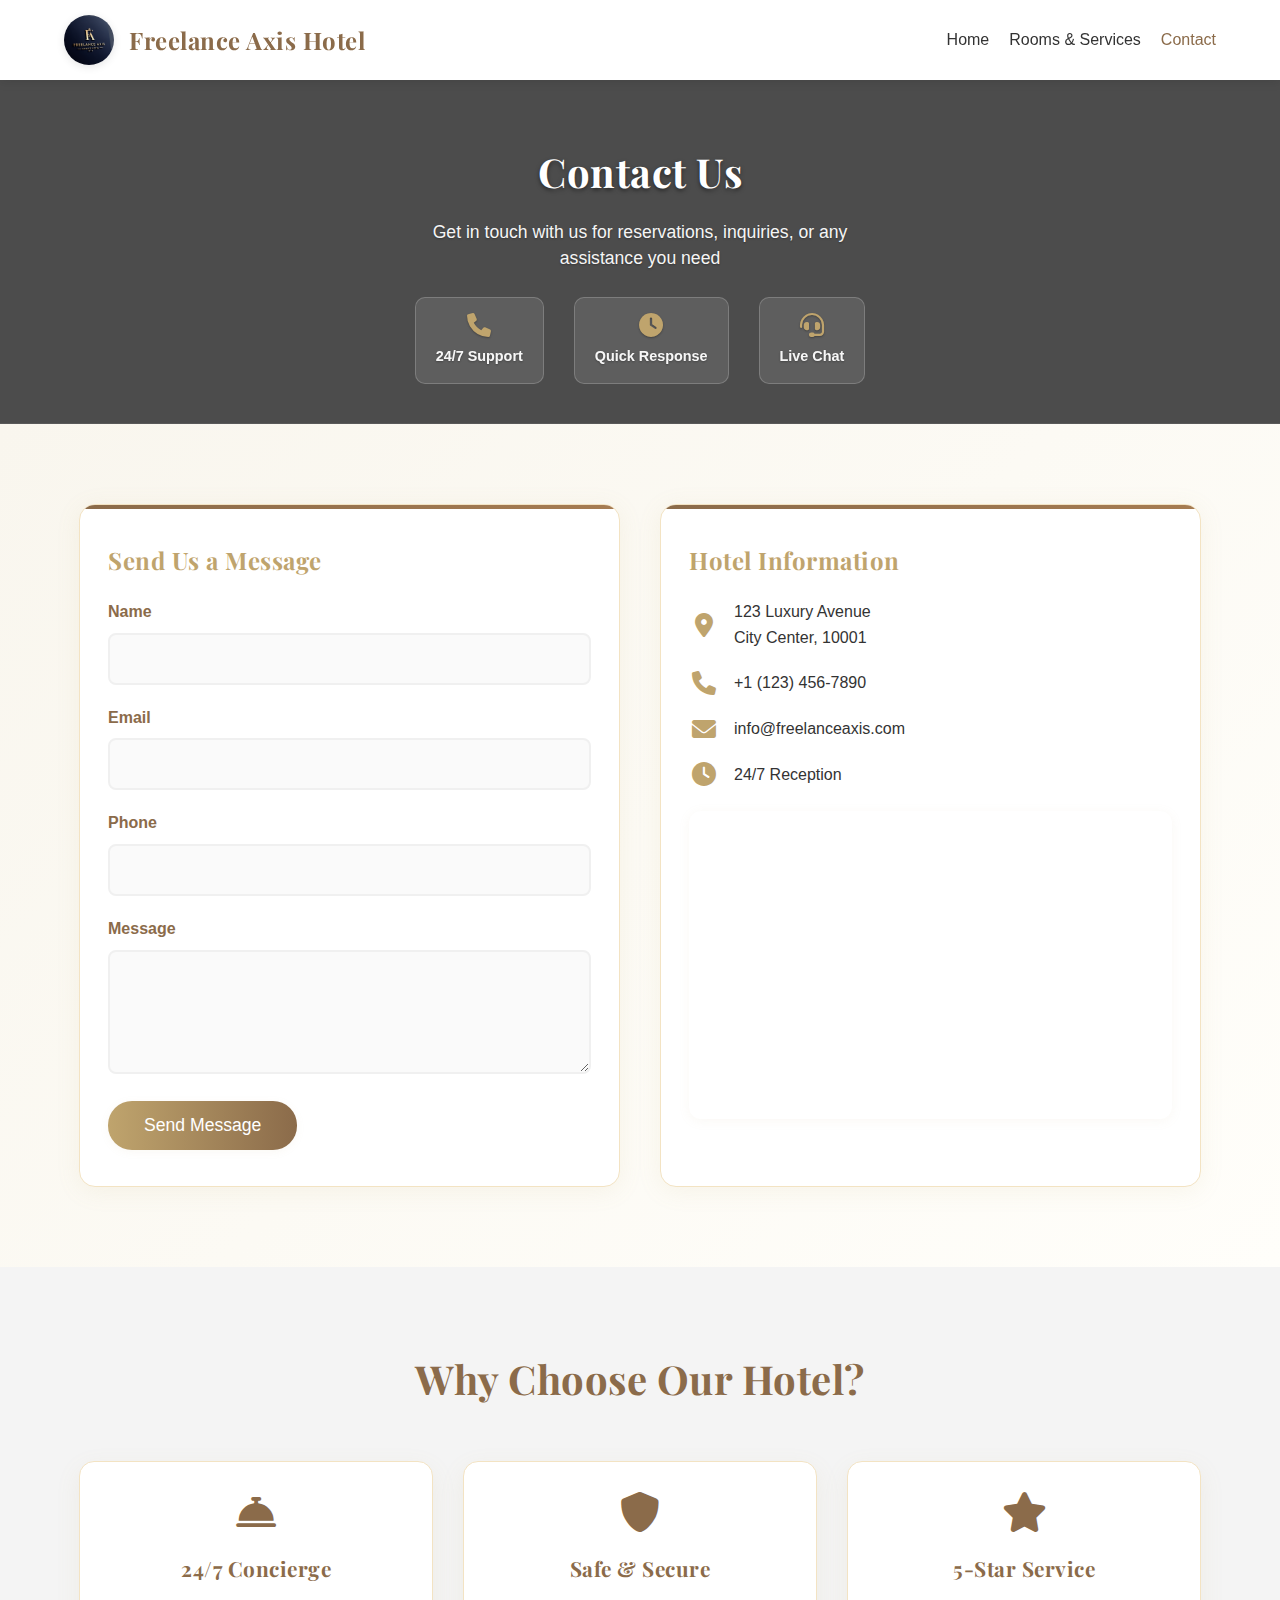
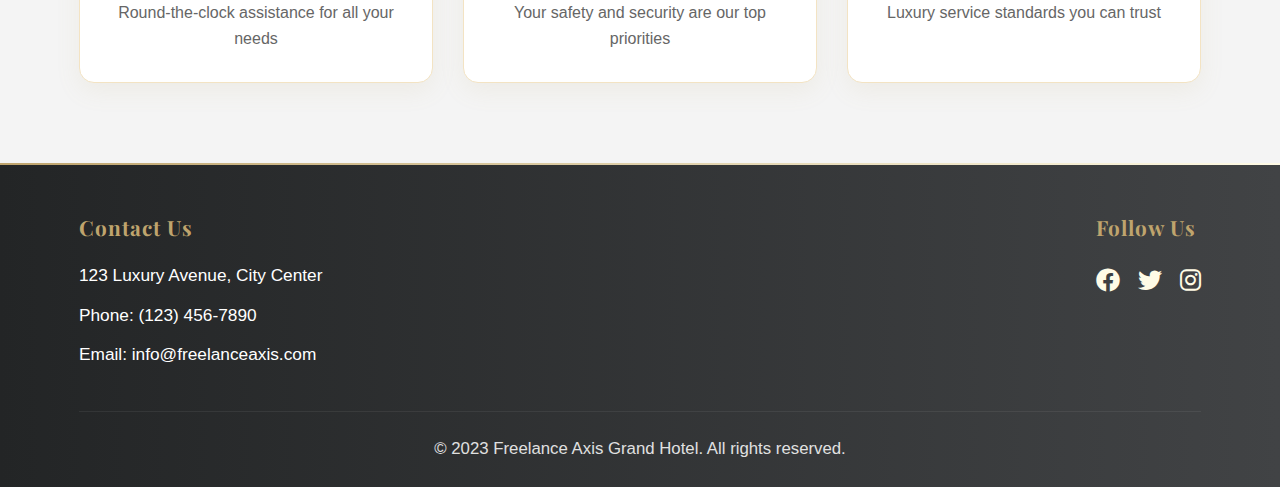
<file: Contact.html>
<!DOCTYPE html>
<html lang="en">

<head>
    <meta charset="UTF-8">
    <meta name="viewport" content="width=device-width, initial-scale=1.0">
    <title>Contact Us | Freelance Axis Grand Hotel</title>
    <link rel="stylesheet" href="style.css">
    <link rel="stylesheet" href="https://cdnjs.cloudflare.com/ajax/libs/font-awesome/6.0.0-beta3/css/all.min.css">
</head>

<body>
    <header>
        <div class="container">
            <div class="logo">
                <img src="images/logo.jpg" alt="Freelance Axis Grand Hotel Logo">
                <span class="logo-text">Freelance Axis Hotel</span>
            </div>
            <nav>
                <ul>
                    <li><a href="index.html">Home</a></li>
                    <li><a href="rooms.html">Rooms & Services</a></li>
                    <li><a href="contact.html" class="active">Contact</a></li>
                </ul>
            </nav>
        </div>
    </header>

    <section class="contact-header">
        <div class="container">
            <h1>Contact Us</h1>
            <p>Get in touch with us for reservations, inquiries, or any assistance you need</p>
            <div class="contact-stats">
                <div class="stat-item">
                    <i class="fas fa-phone"></i>
                    <span>24/7 Support</span>
                </div>
                <div class="stat-item">
                    <i class="fas fa-clock"></i>
                    <span>Quick Response</span>
                </div>
                <div class="stat-item">
                    <i class="fas fa-headset"></i>
                    <span>Live Chat</span>
                </div>
            </div>
        </div>
    </section>

    <section class="contact">
        <div class="container">
            <div class="contact-grid">
                <div class="contact-form" style="box-shadow:0 4px 24px rgba(191,164,109,0.10);border-radius:16px;background:#fff;padding:36px 28px;">
                    <h2 style="color:#bfa46d;">Send Us a Message</h2>
                    <form>
                        <div class="form-group">
                            <label for="name">Name</label>
                            <input type="text" id="name" name="name" required style="border-radius:8px;">
                        </div>
                        <div class="form-group">
                            <label for="email">Email</label>
                            <input type="email" id="email" name="email" required style="border-radius:8px;">
                        </div>
                        <div class="form-group">
                            <label for="phone">Phone</label>
                            <input type="tel" id="phone" name="phone" style="border-radius:8px;">
                        </div>
                        <div class="form-group">
                            <label for="message">Message</label>
                            <textarea id="message" name="message" rows="5" required style="border-radius:8px;"></textarea>
                        </div>
                        <button type="submit" class="btn" style="background:linear-gradient(90deg,#bfa46d 0%,#8B6B4A 100%);border-radius:24px;font-size:1.1rem;">Send Message</button>
                    </form>
                </div>
                <div class="contact-info" style="box-shadow:0 4px 24px rgba(191,164,109,0.10);border-radius:16px;background:#fff;padding:36px 28px;">
                    <h2 style="color:#bfa46d;">Hotel Information</h2>
                    <div class="info-item"><i class="fas fa-map-marker-alt" style="color:#bfa46d;"></i>
                        <p>123 Luxury Avenue<br>City Center, 10001</p>
                    </div>
                    <div class="info-item"><i class="fas fa-phone" style="color:#bfa46d;"></i>
                        <p>+1 (123) 456-7890</p>
                    </div>
                    <div class="info-item"><i class="fas fa-envelope" style="color:#bfa46d;"></i>
                        <p>info@freelanceaxis.com</p>
                    </div>
                    <div class="info-item"><i class="fas fa-clock" style="color:#bfa46d;"></i>
                        <p>24/7 Reception</p>
                    </div>
                    <div class="map-container" style="border-radius:12px;box-shadow:0 2px 12px rgba(191,164,109,0.08);margin-top:24px;overflow:hidden;">
                        <iframe src="https://www.google.com/maps/embed?pb=!1m18!1m12!1m3!1d3022.215373510287!2d-73.9878449241646!3d40.74844097138979!2m3!1f0!2f0!3f0!3m2!1i1024!2i768!4f13.1!3m3!1m2!1s0x89c259a9b3117469%3A0xd134e199a405a163!2sEmpire%20State%20Building!5e0!3m2!1sen!2sus!4v1689876423583!5m2!1sen!2sus"
                            width="100%" height="300" style="border:0;" allowfullscreen="" loading="lazy" referrerpolicy="no-referrer-when-downgrade"></iframe>
                    </div>
                </div>
            </div>
        </div>
    </section>

    <section class="contact-features">
        <div class="container">
            <h2>Why Choose Our Hotel?</h2>
            <div class="features-grid">
                <div class="feature-item">
                    <i class="fas fa-concierge-bell"></i>
                    <h3>24/7 Concierge</h3>
                    <p>Round-the-clock assistance for all your needs</p>
                </div>
                <div class="feature-item">
                    <i class="fas fa-shield-alt"></i>
                    <h3>Safe & Secure</h3>
                    <p>Your safety and security are our top priorities</p>
                </div>
                <div class="feature-item">
                    <i class="fas fa-star"></i>
                    <h3>5-Star Service</h3>
                    <p>Luxury service standards you can trust</p>
                </div>
            </div>
        </div>
    </section>

    <footer>
        <div class="container">
            <div class="footer-content">
                <div class="footer-section">
                    <h3>Contact Us</h3>
                    <p>123 Luxury Avenue, City Center</p>
                    <p>Phone: (123) 456-7890</p>
                    <p>Email: info@freelanceaxis.com</p>
                </div>
                <div class="footer-section">
                    <h3>Follow Us</h3>
                    <div class="social-icons">
                        <a href="#"><i class="fab fa-facebook"></i></a>
                        <a href="#"><i class="fab fa-twitter"></i></a>
                        <a href="#"><i class="fab fa-instagram"></i></a>
                    </div>
                </div>
            </div>
            <div class="copyright">
                <p>&copy; 2023 Freelance Axis Grand Hotel. All rights reserved.</p>
            </div>
        </div>
    </footer>
</body>

</html>
</file>
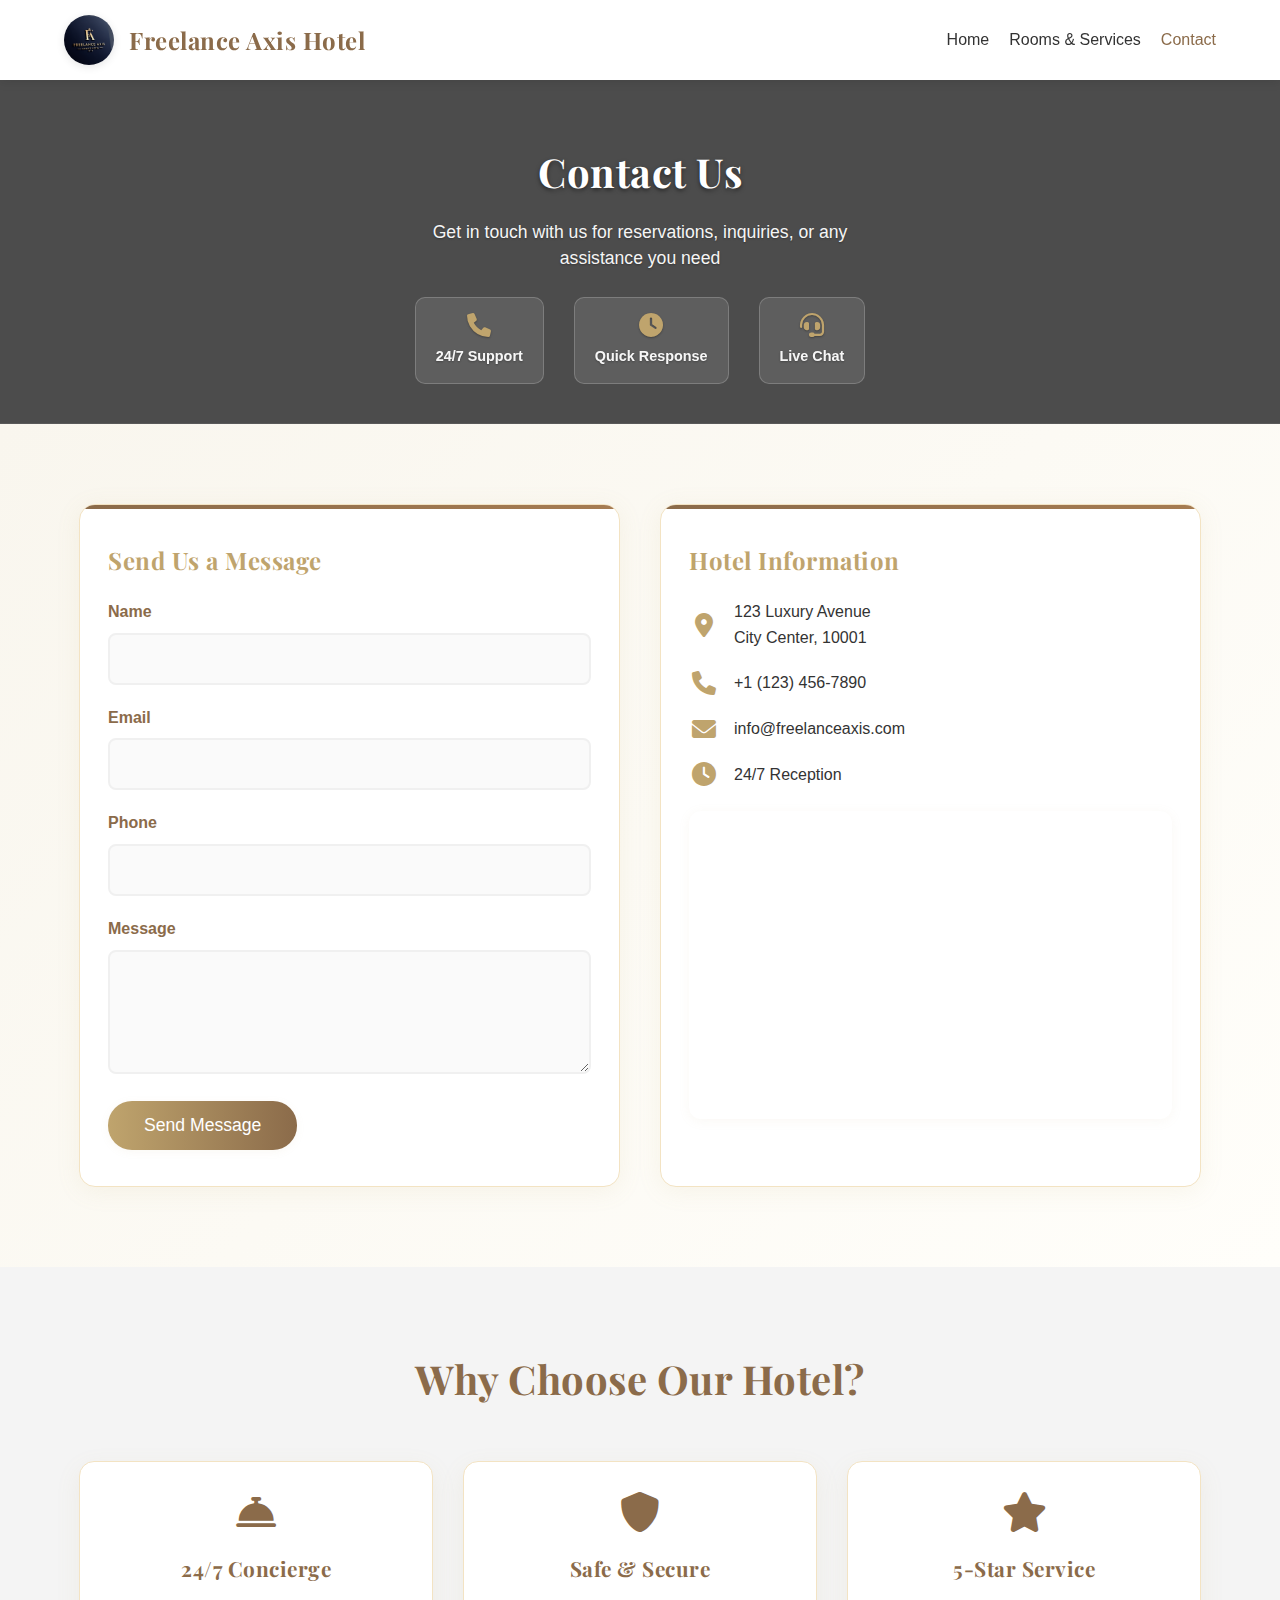
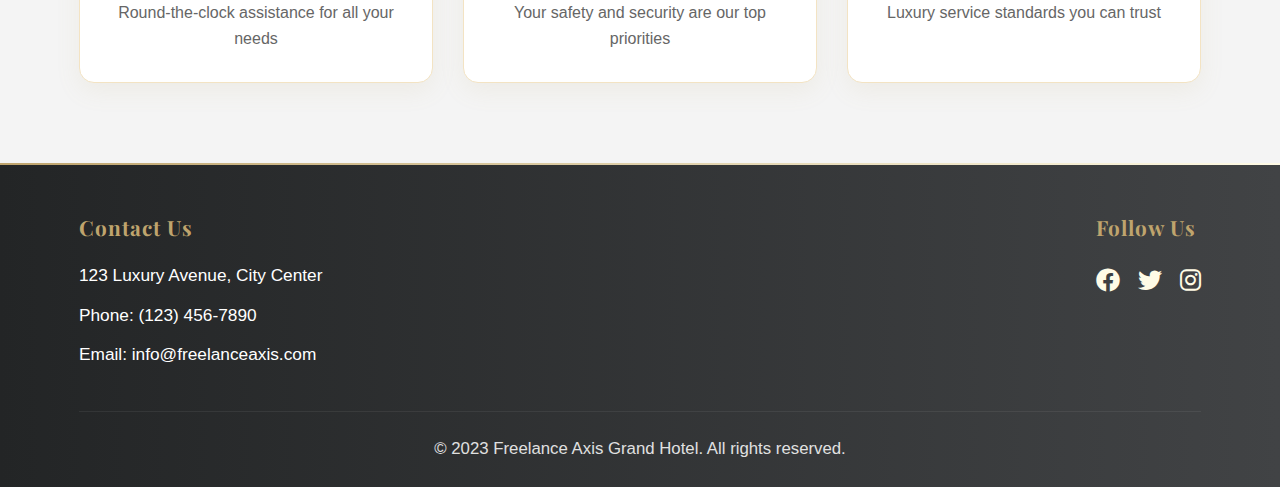
<file: contact.html>
<!DOCTYPE html>
<html lang="en">

<head>
    <meta charset="UTF-8">
    <meta name="viewport" content="width=device-width, initial-scale=1.0">
    <title>Contact Us | Freelance Axis Grand Hotel</title>
    <link rel="stylesheet" href="style.css">
    <link rel="stylesheet" href="https://cdnjs.cloudflare.com/ajax/libs/font-awesome/6.0.0-beta3/css/all.min.css">
</head>

<body>
    <header>
        <div class="container">
            <div class="logo">
                <img src="images/logo.jpg" alt="Freelance Axis Grand Hotel Logo">
                <span class="logo-text">Freelance Axis Hotel</span>
            </div>
            <nav>
                <ul>
                    <li><a href="index.html">Home</a></li>
                    <li><a href="rooms.html">Rooms & Services</a></li>
                    <li><a href="contact.html" class="active">Contact</a></li>
                </ul>
            </nav>
        </div>
    </header>

    <section class="contact-header">
        <div class="container">
            <h1>Contact Us</h1>
            <p>Get in touch with us for reservations, inquiries, or any assistance you need</p>
            <div class="contact-stats">
                <div class="stat-item">
                    <i class="fas fa-phone"></i>
                    <span>24/7 Support</span>
                </div>
                <div class="stat-item">
                    <i class="fas fa-clock"></i>
                    <span>Quick Response</span>
                </div>
                <div class="stat-item">
                    <i class="fas fa-headset"></i>
                    <span>Live Chat</span>
                </div>
            </div>
        </div>
    </section>

    <section class="contact">
        <div class="container">
            <div class="contact-grid">
                <div class="contact-form" style="box-shadow:0 4px 24px rgba(191,164,109,0.10);border-radius:16px;background:#fff;padding:36px 28px;">
                    <h2 style="color:#bfa46d;">Send Us a Message</h2>
                    <form>
                        <div class="form-group">
                            <label for="name">Name</label>
                            <input type="text" id="name" name="name" required style="border-radius:8px;">
                        </div>
                        <div class="form-group">
                            <label for="email">Email</label>
                            <input type="email" id="email" name="email" required style="border-radius:8px;">
                        </div>
                        <div class="form-group">
                            <label for="phone">Phone</label>
                            <input type="tel" id="phone" name="phone" style="border-radius:8px;">
                        </div>
                        <div class="form-group">
                            <label for="message">Message</label>
                            <textarea id="message" name="message" rows="5" required style="border-radius:8px;"></textarea>
                        </div>
                        <button type="submit" class="btn" style="background:linear-gradient(90deg,#bfa46d 0%,#8B6B4A 100%);border-radius:24px;font-size:1.1rem;">Send Message</button>
                    </form>
                </div>
                <div class="contact-info" style="box-shadow:0 4px 24px rgba(191,164,109,0.10);border-radius:16px;background:#fff;padding:36px 28px;">
                    <h2 style="color:#bfa46d;">Hotel Information</h2>
                    <div class="info-item"><i class="fas fa-map-marker-alt" style="color:#bfa46d;"></i>
                        <p>123 Luxury Avenue<br>City Center, 10001</p>
                    </div>
                    <div class="info-item"><i class="fas fa-phone" style="color:#bfa46d;"></i>
                        <p>+1 (123) 456-7890</p>
                    </div>
                    <div class="info-item"><i class="fas fa-envelope" style="color:#bfa46d;"></i>
                        <p>info@freelanceaxis.com</p>
                    </div>
                    <div class="info-item"><i class="fas fa-clock" style="color:#bfa46d;"></i>
                        <p>24/7 Reception</p>
                    </div>
                    <div class="map-container" style="border-radius:12px;box-shadow:0 2px 12px rgba(191,164,109,0.08);margin-top:24px;overflow:hidden;">
                        <iframe src="https://www.google.com/maps/embed?pb=!1m18!1m12!1m3!1d3022.215373510287!2d-73.9878449241646!3d40.74844097138979!2m3!1f0!2f0!3f0!3m2!1i1024!2i768!4f13.1!3m3!1m2!1s0x89c259a9b3117469%3A0xd134e199a405a163!2sEmpire%20State%20Building!5e0!3m2!1sen!2sus!4v1689876423583!5m2!1sen!2sus"
                            width="100%" height="300" style="border:0;" allowfullscreen="" loading="lazy" referrerpolicy="no-referrer-when-downgrade"></iframe>
                    </div>
                </div>
            </div>
        </div>
    </section>

    <section class="contact-features">
        <div class="container">
            <h2>Why Choose Our Hotel?</h2>
            <div class="features-grid">
                <div class="feature-item">
                    <i class="fas fa-concierge-bell"></i>
                    <h3>24/7 Concierge</h3>
                    <p>Round-the-clock assistance for all your needs</p>
                </div>
                <div class="feature-item">
                    <i class="fas fa-shield-alt"></i>
                    <h3>Safe & Secure</h3>
                    <p>Your safety and security are our top priorities</p>
                </div>
                <div class="feature-item">
                    <i class="fas fa-star"></i>
                    <h3>5-Star Service</h3>
                    <p>Luxury service standards you can trust</p>
                </div>
            </div>
        </div>
    </section>

    <footer>
        <div class="container">
            <div class="footer-content">
                <div class="footer-section">
                    <h3>Contact Us</h3>
                    <p>123 Luxury Avenue, City Center</p>
                    <p>Phone: (123) 456-7890</p>
                    <p>Email: info@freelanceaxis.com</p>
                </div>
                <div class="footer-section">
                    <h3>Follow Us</h3>
                    <div class="social-icons">
                        <a href="#"><i class="fab fa-facebook"></i></a>
                        <a href="#"><i class="fab fa-twitter"></i></a>
                        <a href="#"><i class="fab fa-instagram"></i></a>
                    </div>
                </div>
            </div>
            <div class="copyright">
                <p>&copy; 2023 Freelance Axis Grand Hotel. All rights reserved.</p>
            </div>
        </div>
    </footer>
</body>

</html>
</file>
<file: style.css>
@import url('https://fonts.googleapis.com/css2?family=Playfair+Display:wght@700&display=swap');

/* Global Styles */

:root {
    --primary-color: #8B6B4A;
    --secondary-color: #333;
    --light-color: #f4f4f4;
    --dark-color: #222;
    --accent-color: #A67C52;
}

* {
    margin: 0;
    padding: 0;
    box-sizing: border-box;
}

body {
    font-family: 'Arial', sans-serif;
    line-height: 1.6;
    color: var(--secondary-color);
}

h1,
h2,
h3 {
    font-family: 'Playfair Display', serif;
    font-weight: 700;
    letter-spacing: 0.5px;
}

.container {
    width: 90%;
    max-width: 1200px;
    margin: 0 auto;
    padding: 0 15px;
}

.btn {
    display: inline-block;
    background: linear-gradient(90deg, #bfa46d 0%, #8B6B4A 100%);
    color: white;
    padding: 14px 36px;
    text-decoration: none;
    border-radius: 24px;
    font-size: 1.15rem;
    font-weight: 500;
    box-shadow: 0 2px 8px rgba(191, 164, 109, 0.08);
    border: none;
    transition: background 0.3s, color 0.3s, box-shadow 0.3s;
}

.btn:hover {
    background: linear-gradient(90deg, #8B6B4A 0%, #bfa46d 100%);
    color: #fffbe6;
    box-shadow: 0 4px 16px rgba(191, 164, 109, 0.18);
}

.btn-primary {
    background: linear-gradient(90deg, #bfa46d 0%, #8B6B4A 100%);
}

.btn-secondary {
    background: transparent;
    color: var(--primary-color);
    border: 2px solid var(--primary-color);
}

.btn-secondary:hover {
    background: var(--primary-color);
    color: white;
}

img {
    max-width: 100%;
    height: auto;
}


/* Header Styles */

header {
    background: white;
    box-shadow: 0 2px 10px rgba(0, 0, 0, 0.1);
    position: fixed;
    width: 100%;
    top: 0;
    z-index: 1000;
}

header .container {
    display: flex;
    justify-content: space-between;
    align-items: center;
    padding: 15px 0;
}

.logo {
    display: flex;
    align-items: center;
    gap: 15px;
}

.logo img {
    height: 50px;
    width: 50px;
    border-radius: 50%;
    object-fit: cover;
    transition: transform 0.3s ease;
    box-shadow: 0 2px 8px rgba(0, 0, 0, 0.1);
}

.logo img:hover {
    transform: scale(1.08);
    box-shadow: 0 4px 12px rgba(0, 0, 0, 0.15);
}

.logo-text {
    font-family: 'Playfair Display', serif;
    font-size: 1.5rem;
    font-weight: 700;
    color: var(--primary-color);
    letter-spacing: 0.5px;
}

nav ul {
    display: flex;
    list-style: none;
}

nav ul li {
    margin-left: 20px;
}

nav ul li a {
    text-decoration: none;
    color: var(--secondary-color);
    font-weight: 500;
    transition: color 0.3s;
}

nav ul li a:hover,
nav ul li a.active {
    color: var(--primary-color);
}


/* Banner Styles */

.banner {
    background: linear-gradient(rgba(0, 0, 0, 0.5), rgba(0, 0, 0, 0.5)), url('https://images.unsplash.com/photo-1651376589881-0e5a7eb15ae4?q=80&w=1170&auto=format&fit=crop&ixlib=rb-4.1.0&ixid=M3wxMjA3fDB8MHxwaG90by1wYWdlfHx8fGVufDB8fHx8fA%3D%3D');
    background-size: cover;
    background-position: center;
    height: 80vh;
    display: flex;
    align-items: center;
    text-align: center;
    color: white;
    margin-top: 80px;
}

.banner h1 {
    font-size: 3rem;
    margin-bottom: 20px;
}


/* Welcome Section */

.welcome {
    position: relative;
    padding: 70px 0 50px 0;
    text-align: center;
    background: linear-gradient(135deg, #fffefa 0%, #f9f6ee 100%);
    border-radius: 0;
    margin-top: -40px;
    box-shadow: 0 4px 32px rgba(191, 164, 109, 0.08);
    overflow: hidden;
}

.welcome::before {
    display: none;
}

.welcome .container {
    position: relative;
    z-index: 1;
}

.welcome h2 {
    font-size: 2.5rem;
    margin-bottom: 20px;
    color: var(--primary-color);
}


/* Highlights Section */

.highlights {
    padding: 60px 0;
    background: var(--light-color);
    margin-bottom: 48px;
}

.highlights h2 {
    text-align: center;
    margin-bottom: 40px;
    font-size: 2.5rem;
    color: var(--primary-color);
}

.highlight-grid {
    display: grid;
    grid-template-columns: repeat(auto-fit, minmax(300px, 1fr));
    gap: 30px;
}

.highlight-item {
    background: #fff;
    padding: 32px 20px 36px 20px;
    border-radius: 18px;
    box-shadow: 0 8px 32px rgba(191, 164, 109, 0.10);
    border: 2px solid #f3e3c3;
    text-align: center;
    transition: transform 0.3s, box-shadow 0.3s, border-color 0.3s;
    position: relative;
}

.highlight-item:hover {
    transform: translateY(-12px) scale(1.04);
    box-shadow: 0 16px 40px rgba(191, 164, 109, 0.18);
    border-color: #bfa46d;
}

.highlight-item img {
    border-radius: 12px;
    margin-bottom: 18px;
    width: 100%;
    max-width: 320px;
    height: 180px;
    object-fit: cover;
    box-shadow: 0 2px 12px rgba(191, 164, 109, 0.08);
}

.highlight-item h3 {
    color: #bfa46d;
    margin-bottom: 8px;
    font-size: 1.35rem;
    font-weight: 700;
    letter-spacing: 0.5px;
    display: flex;
    align-items: center;
    justify-content: center;
    gap: 8px;
}

.highlight-divider {
    width: 40px;
    height: 3px;
    background: linear-gradient(90deg, #bfa46d 0%, #fffbe6 100%);
    border-radius: 2px;
    margin: 0 auto 16px auto;
}

.highlight-item p {
    font-size: 1.08rem;
    color: #444;
    margin-top: 0;
}


/* Page Header */

.page-header {
    background: linear-gradient(rgba(0, 0, 0, 0.6), rgba(0, 0, 0, 0.6)), url('https://wallpapercave.com/wp/wp10535542.jpg');
    background-size: cover;
    background-position: center;
    color: white;
    text-align: center;
    padding: 120px 0 80px 0;
    margin-top: 80px;
}

.page-header h1 {
    font-size: 3rem;
    margin-bottom: 15px;
}

.page-header p {
    font-size: 1.2rem;
    opacity: 0.9;
    max-width: 600px;
    margin: 0 auto;
}


/* Rooms Section */

.rooms {
    padding: 80px 0;
}

.rooms h2 {
    text-align: center;
    margin-bottom: 50px;
    font-size: 2.5rem;
    color: var(--primary-color);
}

.room-grid {
    display: grid;
    grid-template-columns: repeat(auto-fit, minmax(350px, 1fr));
    gap: 40px;
    align-items: stretch;
}

.room-card {
    background: white;
    border-radius: 20px;
    overflow: hidden;
    box-shadow: 0 10px 30px rgba(0, 0, 0, 0.1);
    transition: transform 0.3s, box-shadow 0.3s;
    display: flex;
    flex-direction: column;
    height: 100%;
}

.room-card:hover {
    transform: translateY(-10px);
    box-shadow: 0 20px 40px rgba(0, 0, 0, 0.15);
}

.room-card img {
    width: 100%;
    height: 250px;
    object-fit: cover;
}

.room-card h3 {
    padding: 25px 25px 15px 25px;
    font-size: 1.5rem;
    color: var(--primary-color);
}

.room-price {
    padding: 0 25px 20px 25px;
    display: flex;
    align-items: baseline;
    gap: 8px;
}

.room-price .price {
    font-size: 2rem;
    font-weight: bold;
    color: var(--primary-color);
    font-family: 'Playfair Display', serif;
}

.room-price .per-night {
    color: #666;
    font-size: 0.9rem;
}

.room-card ul {
    list-style: none;
    padding: 0 25px 25px 25px;
    flex-grow: 1;
}

.room-card ul li {
    margin-bottom: 8px;
    display: flex;
    align-items: center;
    gap: 10px;
}

.room-card ul li i {
    color: var(--primary-color);
    width: 16px;
}

.room-card .btn {
    margin: 0 25px 25px 25px;
    width: calc(100% - 50px);
    text-align: center;
    margin-top: auto;
}


/* Services Section */

.services {
    padding: 60px 0;
    background: var(--light-color);
}

.services h2 {
    text-align: center;
    margin-bottom: 40px;
    font-size: 2.5rem;
    color: var(--primary-color);
}

.service-grid {
    display: grid;
    grid-template-columns: repeat(auto-fit, minmax(250px, 1fr));
    gap: 30px;
}

.service-item {
    background: white;
    padding: 30px;
    border-radius: 8px;
    box-shadow: 0 5px 15px rgba(0, 0, 0, 0.1);
    text-align: center;
    transition: transform 0.3s;
}

.service-item:hover {
    transform: translateY(-10px);
}

.service-item i {
    font-size: 2.5rem;
    color: var(--primary-color);
    margin-bottom: 15px;
}

.service-item h3 {
    margin-bottom: 10px;
}


/* Amenities Detail Section */

.amenities-detail {
    padding: 80px 0;
    background: linear-gradient(135deg, #fffefa 0%, #f9f6ee 100%);
}

.amenities-detail h2 {
    text-align: center;
    margin-bottom: 50px;
    font-size: 2.5rem;
    color: var(--primary-color);
}

.amenities-grid {
    display: grid;
    grid-template-columns: repeat(auto-fit, minmax(280px, 1fr));
    gap: 30px;
}

.amenity-category {
    background: white;
    padding: 30px;
    border-radius: 15px;
    box-shadow: 0 8px 25px rgba(191, 164, 109, 0.1);
    border: 1px solid #f3e3c3;
}

.amenity-category h3 {
    color: var(--primary-color);
    margin-bottom: 20px;
    display: flex;
    align-items: center;
    gap: 10px;
    font-size: 1.3rem;
}

.amenity-category h3 i {
    color: var(--accent-color);
}

.amenity-category ul {
    list-style: none;
}

.amenity-category ul li {
    padding: 8px 0;
    border-bottom: 1px solid #f0f0f0;
    position: relative;
    padding-left: 20px;
}

.amenity-category ul li:before {
    content: "✓";
    position: absolute;
    left: 0;
    color: var(--primary-color);
    font-weight: bold;
}

.amenity-category ul li:last-child {
    border-bottom: none;
}


/* Testimonials Section */

.testimonials {
    padding: 80px 0;
    background: var(--light-color);
}

.testimonials h2 {
    text-align: center;
    margin-bottom: 50px;
    font-size: 2.5rem;
    color: var(--primary-color);
}

.testimonial-grid {
    display: grid;
    grid-template-columns: repeat(auto-fit, minmax(300px, 1fr));
    gap: 30px;
}

.testimonial-card {
    background: white;
    padding: 30px;
    border-radius: 15px;
    box-shadow: 0 8px 25px rgba(0, 0, 0, 0.1);
    border-left: 4px solid var(--primary-color);
}

.stars {
    margin-bottom: 15px;
}

.stars i {
    color: #ffd700;
    margin-right: 2px;
}

.testimonial-card p {
    font-style: italic;
    margin-bottom: 20px;
    line-height: 1.6;
    color: #555;
}

.guest-info {
    display: flex;
    flex-direction: column;
    gap: 5px;
}

.guest-info strong {
    color: var(--primary-color);
    font-size: 1.1rem;
}

.guest-info span {
    color: #666;
    font-size: 0.9rem;
}


/* Booking CTA Section */

.booking-cta {
    padding: 80px 0;
    background: linear-gradient(135deg, var(--primary-color) 0%, var(--accent-color) 100%);
    color: white;
    text-align: center;
}

.booking-content h2 {
    font-size: 2.5rem;
    margin-bottom: 20px;
    color: white;
}

.booking-content p {
    font-size: 1.2rem;
    margin-bottom: 40px;
    opacity: 0.9;
    max-width: 600px;
    margin-left: auto;
    margin-right: auto;
}

.booking-buttons {
    display: flex;
    gap: 20px;
    justify-content: center;
    flex-wrap: wrap;
}

.booking-buttons .btn {
    min-width: 150px;
}

.booking-buttons .btn-secondary {
    background: transparent;
    color: white;
    border: 2px solid white;
}

.booking-buttons .btn-secondary:hover {
    background: white;
    color: var(--primary-color);
}


/* Contact Header */

.contact-header {
    background: linear-gradient(rgba(0, 0, 0, 0.7), rgba(0, 0, 0, 0.7)), url('https://images.unsplash.com/photo-1566073771259-6a8506099945?q=80&w=1170&auto=format&fit=crop&ixlib=rb-4.1.0&ixid=M3wxMjA3fDB8MHxwaG90by1wYWdlfHx8fGVufDB8fHx8fA%3D%3D');
    background-size: cover;
    background-position: center;
    color: white;
    text-align: center;
    padding: 60px 0 40px 0;
    margin-top: 80px;
    position: relative;
}

.contact-header h1 {
    font-size: 2.5rem;
    margin-bottom: 15px;
    text-shadow: 0 2px 4px rgba(0, 0, 0, 0.5);
    font-weight: 700;
}

.contact-header p {
    font-size: 1.1rem;
    opacity: 0.95;
    max-width: 500px;
    margin: 0 auto 25px;
    text-shadow: 0 1px 2px rgba(0, 0, 0, 0.3);
    line-height: 1.5;
}

.contact-stats {
    display: flex;
    justify-content: center;
    gap: 30px;
    flex-wrap: wrap;
    margin-top: 15px;
}

.stat-item {
    display: flex;
    flex-direction: column;
    align-items: center;
    gap: 8px;
    background: rgba(255, 255, 255, 0.1);
    padding: 15px 20px;
    border-radius: 10px;
    backdrop-filter: blur(10px);
    border: 1px solid rgba(255, 255, 255, 0.2);
    transition: transform 0.3s, background 0.3s;
}

.stat-item:hover {
    transform: translateY(-5px);
    background: rgba(255, 255, 255, 0.15);
}

.stat-item i {
    font-size: 1.5rem;
    color: #bfa46d;
    text-shadow: 0 1px 2px rgba(0, 0, 0, 0.3);
}

.stat-item span {
    font-size: 0.9rem;
    font-weight: 600;
    opacity: 0.95;
    text-shadow: 0 1px 2px rgba(0, 0, 0, 0.3);
}


/* Contact Features */

.contact-features {
    padding: 80px 0;
    background: var(--light-color);
}

.contact-features h2 {
    text-align: center;
    margin-bottom: 50px;
    font-size: 2.5rem;
    color: var(--primary-color);
}

.features-grid {
    display: grid;
    grid-template-columns: repeat(auto-fit, minmax(250px, 1fr));
    gap: 30px;
}

.feature-item {
    background: white;
    padding: 30px;
    border-radius: 15px;
    text-align: center;
    box-shadow: 0 8px 25px rgba(191, 164, 109, 0.1);
    border: 1px solid #f3e3c3;
    transition: transform 0.3s, box-shadow 0.3s;
}

.feature-item:hover {
    transform: translateY(-5px);
    box-shadow: 0 15px 35px rgba(191, 164, 109, 0.15);
}

.feature-item i {
    font-size: 2.5rem;
    color: var(--primary-color);
    margin-bottom: 20px;
}

.feature-item h3 {
    font-size: 1.3rem;
    margin-bottom: 15px;
    color: var(--primary-color);
}

.feature-item p {
    color: #666;
    line-height: 1.6;
}


/* Contact Section */

.contact {
    padding: 80px 0;
    background: linear-gradient(135deg, #f9f6ee 0%, #fffefa 100%);
}

.contact-grid {
    display: grid;
    grid-template-columns: 1fr 1fr;
    gap: 40px;
}

.contact-form {
    background: white;
    padding: 40px;
    border-radius: 20px;
    box-shadow: 0 10px 30px rgba(191, 164, 109, 0.15);
    border: 1px solid #f3e3c3;
    position: relative;
    overflow: hidden;
}

.contact-form::before {
    content: '';
    position: absolute;
    top: 0;
    left: 0;
    right: 0;
    height: 4px;
    background: linear-gradient(90deg, var(--primary-color) 0%, var(--accent-color) 100%);
}

.contact-form h2 {
    margin-bottom: 20px;
    color: var(--primary-color);
}

.form-group {
    margin-bottom: 20px;
}

.form-group label {
    display: block;
    margin-bottom: 8px;
    font-weight: 600;
    color: var(--primary-color);
    font-size: 1rem;
}

.form-group input,
.form-group textarea {
    width: 100%;
    padding: 15px;
    border: 2px solid #f0f0f0;
    border-radius: 12px;
    font-family: inherit;
    font-size: 1rem;
    transition: border-color 0.3s, box-shadow 0.3s;
    background: #fafafa;
}

.form-group input:focus,
.form-group textarea:focus {
    outline: none;
    border-color: var(--primary-color);
    box-shadow: 0 0 0 3px rgba(139, 107, 74, 0.1);
    background: white;
}

.form-group textarea {
    resize: vertical;
}

.contact-info {
    padding: 40px;
    background: white;
    border-radius: 20px;
    box-shadow: 0 10px 30px rgba(191, 164, 109, 0.15);
    border: 1px solid #f3e3c3;
    position: relative;
    overflow: hidden;
}

.contact-info::before {
    content: '';
    position: absolute;
    top: 0;
    left: 0;
    right: 0;
    height: 4px;
    background: linear-gradient(90deg, var(--primary-color) 0%, var(--accent-color) 100%);
}

.contact-info h2 {
    margin-bottom: 20px;
    color: var(--primary-color);
}

.info-item {
    display: flex;
    align-items: center;
    margin-bottom: 20px;
}

.info-item i {
    font-size: 1.5rem;
    color: var(--primary-color);
    margin-right: 15px;
    width: 30px;
    text-align: center;
}

.map-container {
    margin-top: 30px;
    border-radius: 8px;
    overflow: hidden;
    box-shadow: 0 5px 15px rgba(0, 0, 0, 0.1);
}


/* Footer Styles */

footer {
    background: linear-gradient(90deg, #232526 0%, #414345 100%);
    color: white;
    padding: 48px 0 24px;
    position: relative;
    border-radius: 0;
    box-shadow: none;
}

footer::before {
    content: '';
    display: block;
    height: 2px;
    width: 100%;
    background: linear-gradient(90deg, #bfa46d 0%, #fffbe6 100%);
    position: absolute;
    top: 0;
    left: 0;
    border-radius: 0;
}

.footer-content {
    display: flex;
    flex-wrap: wrap;
    justify-content: space-between;
    align-items: flex-start;
    gap: 40px;
    margin-bottom: 30px;
}

.footer-section h3 {
    color: #bfa46d;
    margin-bottom: 18px;
    font-size: 1.3rem;
    letter-spacing: 1px;
}

.footer-section p {
    margin-bottom: 12px;
    font-size: 1.08rem;
}

.social-icons {
    display: flex;
    gap: 18px;
    margin-top: 10px;
}

.social-icons a {
    color: #fffbe6;
    font-size: 1.5rem;
    transition: color 0.3s, transform 0.3s;
}

.social-icons a:hover {
    color: #bfa46d;
    transform: scale(1.2);
}

.copyright {
    text-align: center;
    padding-top: 24px;
    border-top: 1px solid rgba(255, 255, 255, 0.08);
    font-size: 1.05rem;
    opacity: 0.85;
}

@media (max-width: 768px) {
    .footer-content {
        flex-direction: column;
        align-items: center;
        text-align: center;
        gap: 24px;
    }
    .amenities-grid,
    .testimonial-grid {
        grid-template-columns: 1fr;
    }
    .booking-buttons {
        flex-direction: column;
        align-items: center;
    }
    .page-header h1 {
        font-size: 2rem;
    }
    .page-header p {
        font-size: 1rem;
    }
}


/* Responsive Styles */

@media (max-width: 768px) {
    header .container {
        flex-direction: column;
    }
    nav ul {
        margin-top: 15px;
    }
    nav ul li {
        margin: 0 10px;
    }
    h1,
    .banner h1 {
        font-size: 2rem;
    }
    .btn {
        padding: 12px 20px;
        font-size: 1rem;
    }
    .highlight-item {
        padding: 12px 6px 16px 6px;
    }
    .contact-grid {
        grid-template-columns: 1fr;
    }
}

@media (max-width: 480px) {
    .highlight-grid,
    .room-grid,
    .service-grid {
        grid-template-columns: 1fr;
    }
    .banner {
        height: 60vh;
    }
    .banner h1 {
        font-size: 1.8rem;
    }
}
</file>
